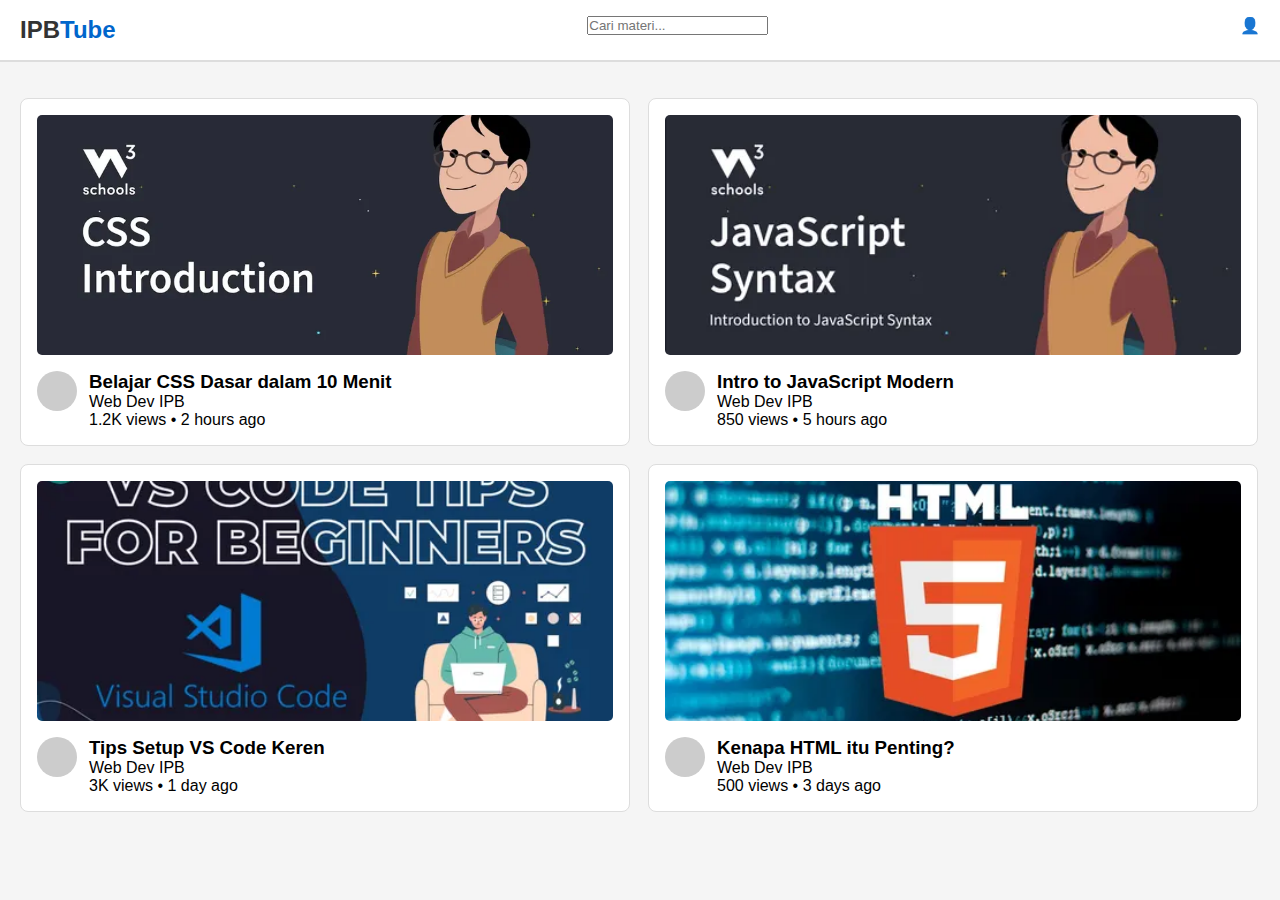
<file: materi/meet-2/index.html>
<!DOCTYPE html>
<html lang="en">

<head>
  <meta charset="UTF-8">
  <meta name="viewport" content="width=device-width, initial-scale=1.0">
  <title>IPB Video Hub - CSS Dasar</title>
  <link rel="stylesheet" href="index.css">
</head>

<body>

  <header class="navbar">
    <div class="logo">IPB<span>Tube</span></div>
    <div class="search-bar">
      <input type="text" placeholder="Cari materi...">
    </div>
    <div class="user-icon">👤</div>
  </header>

  <main class="video-grid">

    <div class="card">
      <img src="assets/css_introduction.webp" alt="Thumbnail" class="thumbnail">
      <div class="card-info">
        <div class="channel-img"></div>
        <div class="text">
          <h3>Belajar CSS Dasar dalam 10 Menit</h3>
          <p>Web Dev IPB</p>
          <p>1.2K views • 2 hours ago</p>
        </div>
      </div>
    </div>

    <div class="card">
      <img src="assets/img_javascript_syntax.webp" alt="Thumbnail" class="thumbnail">
      <div class="card-info">
        <div class="channel-img"></div>
        <div class="text">
          <h3>Intro to JavaScript Modern</h3>
          <p>Web Dev IPB</p>
          <p>850 views • 5 hours ago</p>
        </div>
      </div>
    </div>

    <div class="card">
      <img src="assets/vscode-tips.webp" alt="Thumbnail" class="thumbnail">
      <div class="card-info">
        <div class="channel-img"></div>
        <div class="text">
          <h3>Tips Setup VS Code Keren</h3>
          <p>Web Dev IPB</p>
          <p>3K views • 1 day ago</p>
        </div>
      </div>
    </div>

    <div class="card">
      <img src="assets/html.webp" alt="Thumbnail" class="thumbnail">
      <div class="card-info">
        <div class="channel-img"></div>
        <div class="text">
          <h3>Kenapa HTML itu Penting?</h3>
          <p>Web Dev IPB</p>
          <p>500 views • 3 days ago</p>
        </div>
      </div>
    </div>

  </main>

</body>

</html>
</file>
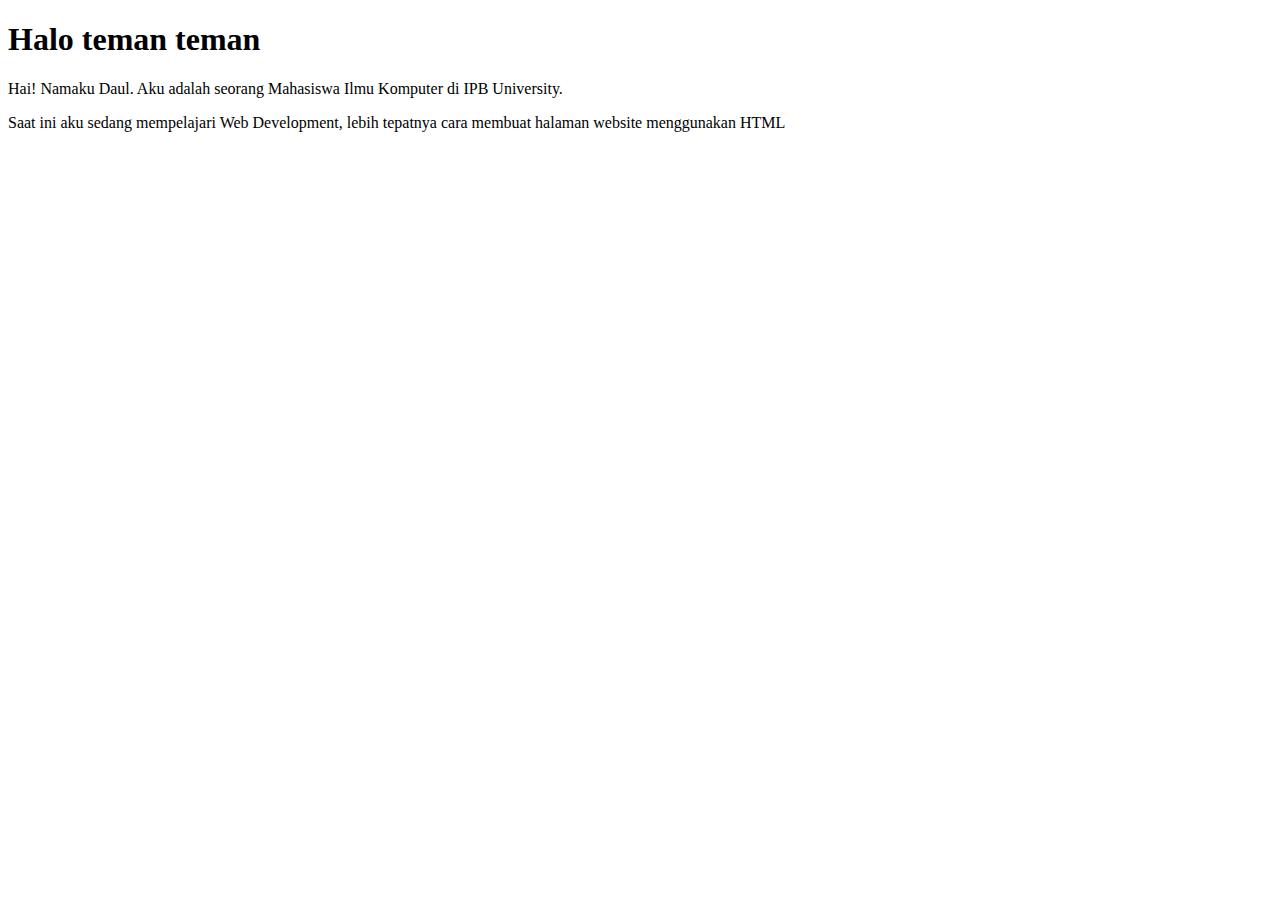
<file: materi/Meet 1 - Introduction to Web Development/Hasil Akhir/first-website/index.html>
<!DOCTYPE html>
<html lang="en">
<head>
    <meta charset="UTF-8">
    <meta name="viewport" content="width=device-width, initial-scale=1.0">
    <title>Document</title>
</head>
<body>
    <h1>Halo teman teman</h1>
    <p>Hai! Namaku Daul. Aku adalah seorang Mahasiswa Ilmu Komputer di IPB University.</p>
    <p>Saat ini aku sedang mempelajari Web Development, lebih tepatnya cara membuat halaman website menggunakan HTML</p>
</body>
</html>
</file>
<file: materi/meet-2/index.css>
* {
    margin: 0;
    padding: 0;
    box-sizing: border-box;
}

body {
    font-family: Arial, sans-serif;
    background-color: #f5f5f5;
}

.navbar {
    background-color: rgb(255, 255, 255);
    padding: 16px 20px;
    margin-bottom: 16px;
    border-bottom: 2px solid #ddd;

    display: flex;
    justify-content: space-between;
}

.logo {
    font-size: 24px;
    font-weight: bold;
    color: #333;
}

.logo span {
    color: #0066cc;
}

.card {
    background-color: white;
    padding:16px;
    border: 1px solid #ddd;
    border-radius: 8px;
    width: calc(50% - 10px); 
}

.thumbnail {
    width: 100%;
    max-height: 240px;
    border-radius: 5px;
    object-fit: cover;
}

.channel-img {
    width: 40px;
    height: 40px;
    border-radius:50%;
    background-color: #ccc;
    margin-right: 12px; 
}

.card-info {
    display: flex;
    margin-top: 12px;
}

.video-grid {
    display: flex;
    padding: 20px;
    flex-wrap: wrap;
    gap:18px;
}
</file>
